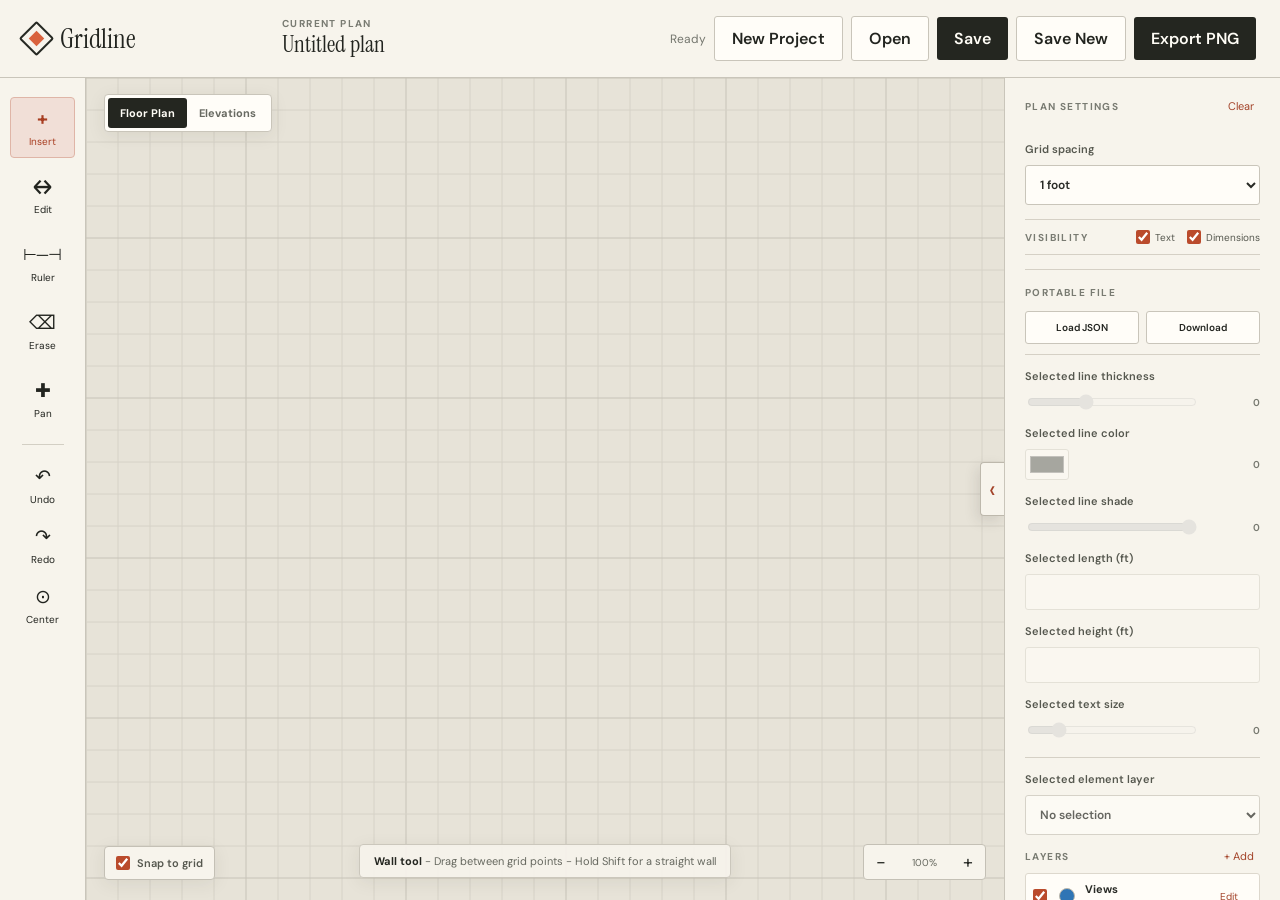
<file: index.html>
<!doctype html>
<html lang="en">
  <head>
    <meta charset="UTF-8" />
    <meta name="viewport" content="width=device-width, initial-scale=1.0" />
    <meta name="theme-color" content="#f3efe5" />
    <title>Gridline - Floor Plan Studio</title>
    <link rel="stylesheet" href="./styles.css" />
  </head>
  <body>
    <div id="app">
      <header class="topbar">
        <a class="brand" href="#" aria-label="Gridline home">
          <span class="brand-mark" aria-hidden="true"></span>
          <span>Gridline</span>
        </a>
        <div class="project-title">
          <span class="eyebrow">Current plan</span>
          <strong id="projectName">Untitled plan</strong>
        </div>

        <div class="top-actions">
          <span id="saveStatus" class="save-status">Saved locally</span>
          <input id="loadInput" type="file" accept="application/json,.json" hidden />
          <button id="newProjectButton" class="button button-light">New Project</button>
          <button id="serverLoadButton" class="button button-light">Open</button>
          <button id="serverSaveButton" class="button button-dark">Save</button>
          <button id="serverSaveNewButton" class="button button-light">Save New</button>
          <button id="exportButton" class="button button-dark">Export PNG</button>
        </div>
      </header>

      <nav class="page-switch canvas-page-switch" aria-label="Workspace switcher">
        <button id="floorPageButton" class="page-button active" type="button">Floor Plan</button>
        <button id="elevationPageButton" class="page-button" type="button">Elevations</button>
      </nav>

      <main id="floorWorkspace" class="workspace">
        <aside class="toolbar" aria-label="Drawing tools">
          <button id="insertToolButton" class="tool active" type="button" title="Insert walls, shapes, columns, or text">
            <span class="tool-icon shapes-icon">+</span><span>Insert</span>
          </button>
          <button class="tool" data-tool="edit" title="Select or edit wall endpoints (V)">
            <span class="tool-icon edit-icon">&harr;</span><span>Edit</span>
          </button>
          <button class="tool" data-tool="ruler" title="Measure between any two points (R)">
            <span class="tool-icon ruler-icon">&#8866;&#9472;&#8867;</span><span>Ruler</span>
          </button>
          <button class="tool" data-tool="erase" title="Erase walls (E)">
            <span class="tool-icon erase-icon">&#9003;</span><span>Erase</span>
          </button>
          <button class="tool" data-tool="pan" title="Move the grid (P)">
            <span class="tool-icon pan-icon">&#10010;</span><span>Pan</span>
          </button>
          <div class="tool-divider"></div>
          <button id="undoButton" class="tool compact" title="Undo (Ctrl+Z)"><span class="tool-icon undo-icon">&#8630;</span><span>Undo</span></button>
          <button id="redoButton" class="tool compact" title="Redo (Ctrl+Shift+Z)"><span class="tool-icon redo-icon">&#8631;</span><span>Redo</span></button>
          <button id="centerButton" class="tool compact" title="Center the grid"><span class="tool-icon center-icon">&#8857;</span><span>Center</span></button>
        </aside>
        <aside id="shapePalette" class="shape-palette" aria-label="Insert choices" hidden>
          <button class="shape-choice active" data-insert-tool="wall" title="Wall"><span class="wall-icon"></span><small>Wall</small></button>
          <button class="shape-choice" data-shape="square" title="Square"><span>&#9633;</span><small>Square</small></button>
          <button class="shape-choice" data-shape="rectangle" title="Rectangle"><span>&#9645;</span><small>Rect</small></button>
          <button class="shape-choice" data-shape="circle" title="Circle"><span>&#9675;</span><small>Circle</small></button>
          <button class="shape-choice" data-shape="line" title="Line"><span>/</span><small>Line</small></button>
          <button class="shape-choice" data-shape="semicircle" title="Semi-circle"><span>&#8745;</span><small>Half</small></button>
          <button class="shape-choice" data-shape="polygon" title="Polygon area"><span>&#11041;</span><small>Polygon</small></button>
          <button class="shape-choice" data-insert-tool="objects" data-object="column" title="Column"><span>&#9632;</span><small>Column</small></button>
          <button class="shape-choice" data-insert-tool="text" title="Text"><span class="text-icon">T</span><small>Text</small></button>
        </aside>
        <aside id="selectPalette" class="shape-palette select-palette" aria-label="Selection choices" hidden>
          <button class="shape-choice active" data-select-mode="single" title="Select one item"><span>&#9679;</span><small>Select</small></button>
          <button class="shape-choice" data-select-mode="highlight" title="Box select multiple items"><span>&#9633;</span><small>Highlight</small></button>
        </aside>

        <section class="canvas-shell">
          <canvas id="planCanvas" aria-label="Floor plan drawing canvas"></canvas>
          <button id="propertiesToggle" class="properties-toggle" type="button" aria-expanded="false" aria-controls="extendedProperties" aria-label="Open extended properties">&#8249;</button>
          <aside id="extendedProperties" class="extended-properties" aria-label="Extended properties" hidden>
            <div class="extended-properties-heading">
              <div><span class="eyebrow">Properties</span><strong>Plan details</strong></div>
              <button id="propertiesClose" type="button" aria-label="Close extended properties">&times;</button>
            </div>
            <details class="area-dropdown" open>
              <summary>Area</summary>
              <dl>
                <div><dt>Selected polygon</dt><dd id="selectedPolygonArea">No polygon selected</dd></div>
                <div><dt>Vertices</dt><dd id="selectedPolygonVertices">&mdash;</dd></div>
                <div><dt>Total polygon area</dt><dd id="totalPolygonArea">0 sq ft</dd></div>
              </dl>
              <div class="polygon-list-heading"><span>Polygons</span><small id="polygonListCount">0</small></div>
              <div id="polygonAreaList" class="polygon-area-list"></div>
              <p>Polygon area is calculated from its grid-scaled outline. Click each corner, then click the first point or double-click to finish.</p>
            </details>
          </aside>
          <div class="canvas-help"><span id="modeLabel">Wall tool</span> - <span id="modeHelp" class="help-copy">Drag between grid points - Hold Shift for a straight wall</span></div>
          <div class="zoom-controls">
            <button id="zoomOut" aria-label="Zoom out">-</button>
            <span id="zoomLabel">100%</span>
            <button id="zoomIn" aria-label="Zoom in">+</button>
          </div>
          <label class="snap-toggle">
            <input id="snapToGrid" type="checkbox" checked />
            <span>Snap to grid</span>
          </label>        </section>

        <aside class="inspector">
          <div class="inspector-heading">
            <span class="eyebrow">Plan settings</span>
            <button id="clearButton" class="text-button">Clear</button>
          </div>
          <label class="field">
            <span>Grid spacing</span>
            <select id="gridSize">
              <option value="1">1 inch</option>
              <option value="3">3 inches</option>
              <option value="6">6 inches</option>
              <option value="12" selected>1 foot</option>
              <option value="24">2 feet</option>
            </select>
          </label>
          <div class="visibility-controls">
            <span class="eyebrow">Visibility</span>
            <label><input id="showText" type="checkbox" checked /><span>Text</span></label>
            <label><input id="showDimensions" type="checkbox" checked /><span>Dimensions</span></label>
          </div>
          <div class="portable-actions">
            <span class="eyebrow">Portable file</span>
            <div>
              <button id="loadButton" class="button button-light">Load JSON</button>
              <button id="saveButton" class="button button-light">Download</button>
            </div>
          </div>
          <label class="field">
            <span>Selected line thickness</span>
            <div class="range-row">
              <input id="wallWidth" type="range" min="3" max="12" value="6" disabled />
              <output id="wallWidthValue">0</output>
            </div>
          </label>
          <label class="field">
            <span>Selected line color</span>
            <div class="color-row">
              <input id="lineColor" type="color" value="#30332d" disabled />
              <output id="lineColorValue">0</output>
            </div>
          </label>
          <label class="field">
            <span>Selected line shade</span>
            <div class="range-row">
              <input id="lineShade" type="range" min="20" max="100" step="1" value="100" disabled />
              <output id="lineShadeValue">0</output>
            </div>
          </label>
          <label class="field">
            <span id="elementLengthLabel">Selected length (ft)</span>
            <input id="elementLength" class="number-input" type="number" min="0.1" step="0.1" disabled />
          </label>
          <label class="field">
            <span id="elementHeightLabel">Selected height (ft)</span>
            <input id="elementHeight" class="number-input" type="number" min="0.1" step="0.1" disabled />
          </label>
          <label id="textSizeField" class="field text-size-field">
            <span>Selected text size</span>
            <div class="range-row">
              <input id="labelSize" type="range" min="10" max="48" step="1" value="16" disabled />
              <output id="labelSizeValue">0</output>
            </div>
          </label>
          <section class="layers-panel" aria-label="Floor plan layers">
            <label class="field layer-assignment-field">
              <span>Selected element layer</span>
              <select id="layerSelect" disabled>
                <option value="">No selection</option>
              </select>
            </label>
            <div class="layers-heading">
              <span class="eyebrow">Layers</span>
              <button id="addLayerButton" class="text-button" type="button">+ Add</button>
            </div>
            <div id="layerList" class="layer-list"></div>
          </section>
          <section class="views-panel" aria-label="Saved floor plan views">
            <div class="layers-heading">
              <span class="eyebrow">Views</span>
              <button id="addViewButton" class="text-button" type="button">+ Add view</button>
            </div>
            <div id="viewList" class="layer-list view-list"></div>
          </section>
          <div hidden aria-hidden="true"><span id="wallCount"></span></div>
          <div hidden aria-hidden="true">
            <span id="totalLength"></span><span id="rulerCount"></span><span id="labelCount"></span><span id="shapeCount"></span><span id="objectCount"></span>
            <ol id="wallList"></ol><ul id="rulerList"></ul><ul id="labelList"></ul><ul id="shapeList"></ul><ul id="objectList"></ul>
          </div>
        </aside>
      </main>
      <main id="elevationWorkspace" class="workspace elevation-workspace" hidden>
        <aside class="toolbar" aria-label="Elevation drawing tools">
          <button class="tool active" data-elev-tool="line" title="Draw elevation lines">
            <span class="tool-icon">/</span><span>Line</span>
          </button>
          <button class="tool" data-elev-tool="rect" title="Draw rectangles">
            <span class="tool-icon">□</span><span>Rect</span>
          </button>
          <button class="tool" data-elev-tool="dimension" title="Draw dimensions">
            <span class="tool-icon">|-|</span><span>Dim</span>
          </button>
          <button class="tool" data-elev-tool="text" title="Add text labels">
            <span class="tool-icon text-icon">T</span><span>Text</span>
          </button>
          <button class="tool" data-elev-tool="select" title="Select and move items">
            <span class="tool-icon">+</span><span>Select</span>
          </button>
          <button class="tool" data-elev-tool="erase" title="Erase elevation items">
            <span class="tool-icon erase-icon">&#9003;</span><span>Erase</span>
          </button>
          <button class="tool" data-elev-tool="pan" title="Pan elevation canvas">
            <span class="tool-icon pan-icon">&#10010;</span><span>Pan</span>
          </button>
          <div class="tool-divider"></div>
          <button id="elevUndoButton" class="tool compact" title="Undo elevation change" disabled>
            <span class="tool-icon">&#8630;</span><span>Undo</span>
          </button>
          <button id="elevRedoButton" class="tool compact" title="Redo elevation change" disabled>
            <span class="tool-icon">&#8631;</span><span>Redo</span>
          </button>
        </aside>
        <aside id="elevSelectPalette" class="shape-palette elevation-select-palette" aria-label="Elevation selection choices" hidden>
          <button class="shape-choice active" data-elev-select-mode="single" title="Select one elevation item"><span>+</span><small>Select</small></button>
          <button class="shape-choice" data-elev-select-mode="highlight" title="Box select multiple elevation items"><span>□</span><small>Highlight</small></button>
        </aside>

        <section class="canvas-shell">
          <canvas id="elevationCanvas" aria-label="Home elevation drawing canvas"></canvas>
          <div class="canvas-help"><span id="modeLabel">Wall tool</span> - <span id="modeHelp" class="help-copy">Drag between grid points - Hold Shift for a straight wall</span></div>
          <div class="zoom-controls">
            <button id="elevZoomOut" aria-label="Zoom out">-</button>
            <span id="elevZoomLabel">100%</span>
            <button id="elevZoomIn" aria-label="Zoom in">+</button>
          </div>
        </section>

        <aside class="inspector elevation-inspector">
          <div class="inspector-heading">
            <span class="eyebrow">Elevation settings</span>
            <button id="clearElevationButton" class="text-button">Clear</button>
          </div>
          <label class="field">
            <span>Elevation view</span>
            <select id="elevationViewSelect">
              <option value="front">Front elevation</option>
              <option value="right">Right side elevation</option>
              <option value="left">Left side elevation</option>
              <option value="rear">Rear elevation</option>
            </select>
          </label>
          <label class="field">
            <span>Grid spacing</span>
            <select id="elevGridSize">
              <option value="1">1 inch</option>
              <option value="3">3 inches</option>
              <option value="6">6 inches</option>
              <option value="12" selected>1 foot</option>
              <option value="24">2 feet</option>
            </select>
          </label>
          <label class="field">
            <span>Selected line color</span>
            <div class="color-row">
              <input id="elevColor" type="color" value="#242620" />
              <output id="elevColorValue">#242620</output>
            </div>
          </label>
          <label class="field">
            <span>Selected line thickness</span>
            <div class="range-row">
              <input id="elevLineWidth" type="range" min="1" max="8" step="1" value="2" />
              <output id="elevLineWidthValue">2 px</output>
            </div>
          </label>
          <label class="field">
            <span>Text size</span>
            <div class="range-row">
              <input id="elevTextSize" type="range" min="10" max="48" step="1" value="14" />
              <output id="elevTextSizeValue">14 px</output>
            </div>
          </label>
          <label class="field">
            <span id="elevLengthLabel">Selected line length (ft)</span>
            <input id="elevLength" class="number-input" type="number" min="0.1" step="0.1" disabled />
          </label>
          <div hidden aria-hidden="true"><span id="elevItemCount"></span></div>
          <div hidden aria-hidden="true"><ul id="elevationList"></ul></div>
        </aside>
      </main>
    </div>
    <dialog id="serverDialog" class="server-dialog">
      <div class="dialog-heading">
        <div><span class="eyebrow">Server plans</span><h2>Open a floor plan</h2></div>
        <button id="closeServerDialog" class="dialog-close" aria-label="Close">X</button>
      </div>
      <div id="serverPlanList" class="server-plan-list"></div>
    </dialog>
    <dialog id="newProjectDialog" class="server-dialog confirm-dialog">
      <div class="dialog-heading">
        <div><span class="eyebrow">Unsaved changes</span><h2>Save before starting over?</h2></div>
        <button id="cancelNewProjectIcon" class="dialog-close" aria-label="Cancel">X</button>
      </div>
      <p class="confirm-message">Your current plan has changes that have not been saved. Save them before opening a new canvas?</p>
      <div class="confirm-actions">
        <button id="cancelNewProject" class="button button-light">Cancel</button>
        <button id="discardNewProject" class="button button-light danger-button">Discard</button>
        <button id="saveNewProject" class="button button-dark">Save</button>
      </div>
    </dialog>
    <dialog id="layerDialog" class="server-dialog layer-dialog">
      <div class="dialog-heading">
        <div><span class="eyebrow">Layer properties</span><h2>Edit layer</h2></div>
      </div>
      <div class="layer-dialog-body">
        <label class="field">
          <span>Layer name</span>
          <input id="layerName" class="number-input" type="text" maxlength="80" />
        </label>
        <label class="field">
          <span>Layer color</span>
          <div class="color-row">
            <input id="layerColor" type="color" value="#30332d" />
            <output id="layerColorValue">#30332d</output>
          </div>
        </label>
        <label class="field">
          <span>Layer opacity</span>
          <div class="range-row">
            <input id="layerOpacity" type="range" min="0" max="100" step="1" value="100" />
            <output id="layerOpacityValue">100%</output>
          </div>
        </label>
      </div>
      <div class="confirm-actions">
        <button id="cancelLayerEdit" class="button button-light">Cancel</button>
        <button id="saveLayerEdit" class="button button-dark">Save layer</button>
      </div>
    </dialog>
    <dialog id="deleteLayerDialog" class="server-dialog confirm-dialog">
      <div class="dialog-heading">
        <div><span class="eyebrow">Delete layer</span><h2>Delete this layer?</h2></div>
      </div>
      <p id="deleteLayerMessage" class="confirm-message">Items assigned to this layer will remain on the canvas and render black at 100% opacity until reassigned.</p>
      <div class="confirm-actions">
        <button id="cancelDeleteLayer" class="button button-light">Cancel</button>
        <button id="confirmDeleteLayer" class="button button-light danger-button">Delete</button>
      </div>
    </dialog>
    <script src="./app.js" defer></script>
  </body>
</html>
</file>
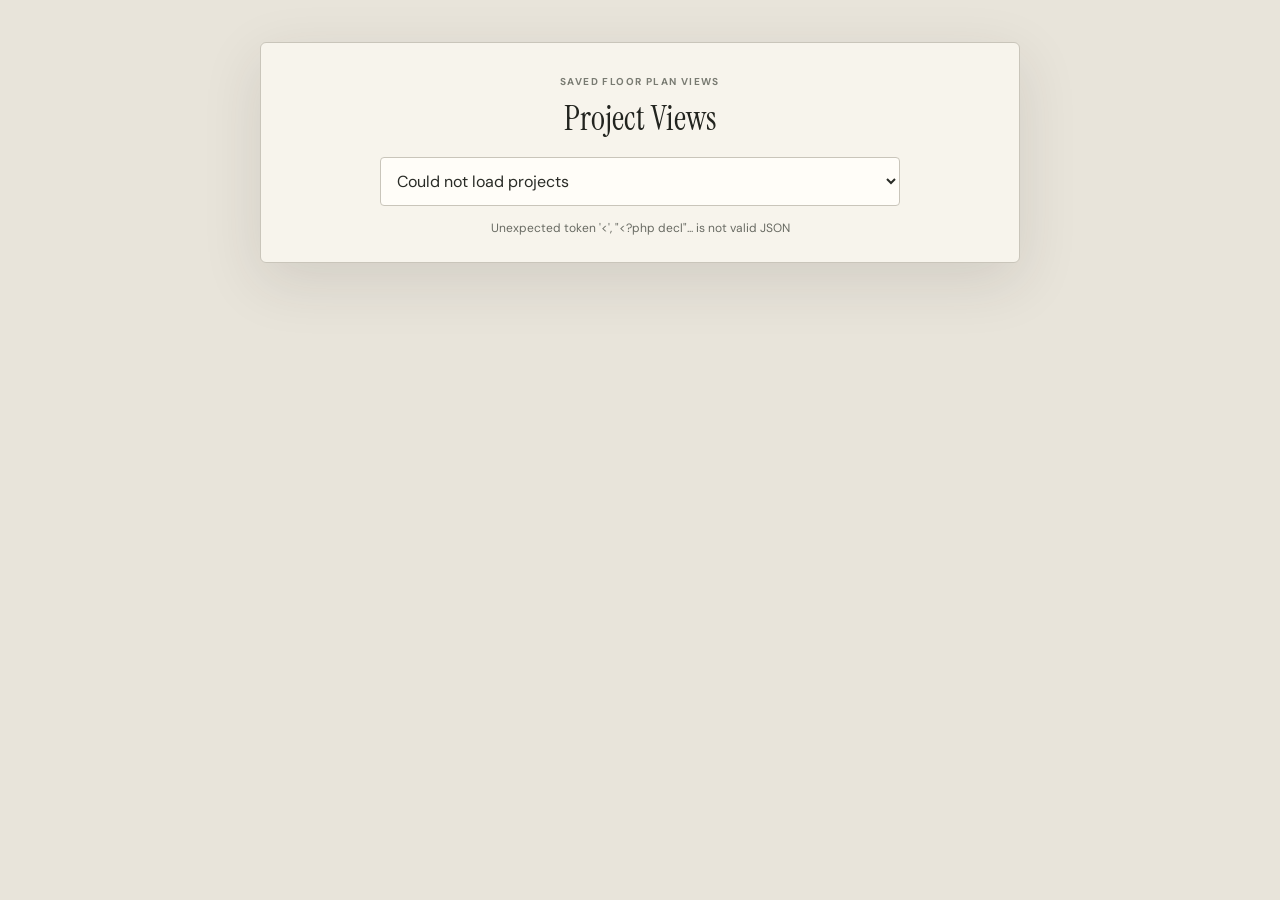
<file: views.html>
<!doctype html>
<html lang="en">
  <head>
    <meta charset="UTF-8" />
    <meta name="viewport" content="width=device-width, initial-scale=1.0" />
    <title>Gridline - Saved Views</title>
    <link rel="stylesheet" href="./styles.css" />
    <style>
      body { min-width: 0; overflow: auto; background: #e8e4da; }
      .views-page { min-height: 100vh; padding: 42px 24px; }
      .views-picker { max-width: 760px; margin: 0 auto 28px; padding: 26px; border: 1px solid #c9c5ba; border-radius: 6px; background: #f7f4ec; box-shadow: 0 18px 60px rgba(48,45,38,.12); text-align: center; }
      .views-picker h1 { margin: 6px 0 16px; font: 400 34px 'Instrument Serif', serif; }
      .views-picker select { width: min(520px, 100%); padding: 12px; border: 1px solid #c9c5ba; border-radius: 4px; background: #fffdf8; color: #292b26; }
      .views-status { margin: 14px 0 0; color: #686a62; font-size: 12px; }
      .views-output { width: min(100%, 1400px); margin: 0 auto; display: grid; gap: 22px; }
      .view-card { min-width: 0; padding: 18px; border: 1px solid #c9c5ba; border-radius: 6px; background: #f7f4ec; box-shadow: 0 10px 34px rgba(48,45,38,.08); }
      .view-card-header { display: flex; align-items: flex-start; justify-content: space-between; gap: 14px; margin-bottom: 12px; }
      .view-card h2 { margin: 0; font: 400 25px 'Instrument Serif', serif; }
      .view-card-header span { display: block; margin-top: 3px; color: #777970; font-size: 11px; font-weight: 700; white-space: nowrap; }
      .view-zoom-controls { display: inline-flex; align-items: center; overflow: hidden; border: 1px solid #c4c0b5; border-radius: 4px; background: #fffdf8; }
      .view-zoom-controls button { width: 34px; height: 32px; border: 0; background: transparent; cursor: pointer; color: #292b26; font-size: 17px; font-weight: 700; }
      .view-zoom-controls button:hover { background: #e9e5da; }
      .view-zoom-controls span { min-width: 58px; margin: 0; text-align: center; color: #686a62; font-size: 10px; }
      .view-canvas-wrap { width: 100%; height: min(620px, calc(100vh - 260px)); min-height: 320px; overflow: hidden; border: 1px solid #ddd8cd; background: #fff; }
      .view-canvas-wrap canvas { display: block; width: 100%; height: 100%; background: #fff; }
      .empty-views { padding: 26px; border: 1px dashed #c9c5ba; border-radius: 6px; background: #f7f4ec; color: #686a62; text-align: center; }
    </style>
  </head>
  <body>
    <main class="views-page">
      <section class="views-picker">
        <span class="eyebrow">Saved floor plan views</span>
        <h1>Project Views</h1>
        <select id="projectSelect"><option value="">Loading projects...</option></select>
        <p id="viewsStatus" class="views-status">Select a project to render its saved views.</p>
      </section>
      <section id="viewsOutput" class="views-output"></section>
    </main>
    <script src="./views.js" defer></script>
  </body>
</html>
</file>
<file: styles.css>
@import url('https://fonts.googleapis.com/css2?family=DM+Sans:wght@400;500;600;700&family=Instrument+Serif:ital@0;1&display=swap');

:root { color: #22241f; background: #e8e4da; font-family: 'DM Sans', sans-serif; font-synthesis: none; }
* { box-sizing: border-box; }
body { margin: 0; min-width: 920px; min-height: 100vh; overflow: hidden; }
button, select, input { font: inherit; }
button { color: inherit; }
.topbar { height: 78px; display: grid; grid-template-columns: 240px 1fr auto; align-items: center; gap: 18px; padding: 0 24px; background: #f7f4ec; border-bottom: 1px solid #c9c5ba; }
.brand { display: flex; align-items: center; gap: 11px; color: inherit; text-decoration: none; font-family: 'Instrument Serif', serif; font-size: 27px; }
.brand-mark { width: 25px; height: 25px; border: 2px solid #272a24; border-radius: 2px; position: relative; transform: rotate(45deg); }
.brand-mark::after { content: ''; position: absolute; inset: 5px; background: #d9623d; }
.project-title { display: flex; flex-direction: column; line-height: 1.25; }
.project-title strong { font-family: 'Instrument Serif', serif; font-size: 23px; font-weight: 400; }
.eyebrow { color: #797b72; font-size: 10px; font-weight: 700; letter-spacing: .14em; text-transform: uppercase; }
.top-actions { display: flex; align-items: center; gap: 8px; }
.page-switch { display: inline-flex; justify-self: start; padding: 3px; border: 1px solid #c9c5ba; border-radius: 4px; background: #fffdf8; }
.canvas-page-switch { position: absolute; z-index: 8; top: calc(78px + 16px); left: calc(86px + 18px); box-shadow: 0 4px 18px rgba(48,45,38,.08); }
.page-button { border: 0; border-radius: 3px; padding: 8px 12px; background: transparent; color: #686a62; cursor: pointer; font-size: 11px; font-weight: 700; }
.page-button.active { background: #242620; color: #fffdf6; }
.save-status { color: #74766e; font-size: 12px; }
.button { border: 0; border-radius: 3px; padding: 11px 17px; font-weight: 600; cursor: pointer; }
.button-dark { background: #242620; color: #fffdf6; }
.button-light { border: 1px solid #c9c5ba; background: #fffdf8; }
.button:hover { filter: brightness(.96); }
.workspace { position: relative; height: calc(100vh - 78px); display: grid; grid-template-columns: 86px minmax(500px, 1fr) 276px; }
.toolbar { z-index: 2; display: flex; flex-direction: column; align-items: center; gap: 7px; padding: 19px 10px; overflow-y: auto; scrollbar-width: none; background: #f7f4ec; border-right: 1px solid #c9c5ba; }
.toolbar::-webkit-scrollbar { display: none; }
.tool { width: 65px; height: 61px; display: flex; flex-direction: column; align-items: center; justify-content: center; gap: 5px; border: 1px solid transparent; border-radius: 4px; background: transparent; cursor: pointer; font-size: 10px; }
.tool { flex: 0 0 auto; }
.tool:hover { background: #ece8dd; }
.tool.active { color: #a83e22; background: #f1dfd7; border-color: #dfb5a7; }
.tool-icon { display: flex; align-items: center; justify-content: center; width: 30px; height: 22px; font-family: 'Segoe UI Symbol', 'Arial Unicode MS', 'DM Sans', sans-serif; font-size: 20px; line-height: 1; font-weight: 700; }
.wall-icon { width: 30px; height: 13px; margin: 3px 0 4px; border-top: 4px solid currentColor; border-bottom: 2px solid currentColor; }
.edit-icon, .ruler-icon, .shapes-icon, .object-icon, .erase-icon, .pan-icon, .undo-icon, .redo-icon, .center-icon { letter-spacing: 0; }
.ruler-icon { font-size: 16px; font-weight: 800; }
.shapes-icon, .object-icon, .erase-icon, .pan-icon, .undo-icon, .redo-icon, .center-icon { font-size: 19px; }
.text-icon { font-family: 'Instrument Serif', Georgia, serif; font-size: 25px; font-weight: 700; }
.shape-palette { position: absolute; z-index: 5; top: 16px; left: 96px; display: flex; width: 68px; flex-direction: column; gap: 5px; padding: 7px; border: 1px solid #c4c0b5; border-radius: 4px; background: #f7f4ec; box-shadow: 0 8px 28px rgba(48,45,38,.14); }
.shape-palette[hidden] { display: none; }
.shape-choice { display: flex; height: 52px; flex-direction: column; align-items: center; justify-content: center; gap: 2px; border: 1px solid transparent; border-radius: 3px; background: transparent; cursor: pointer; }
.shape-choice span { display: flex; align-items: center; justify-content: center; width: 28px; height: 24px; font-family: 'Segoe UI Symbol', 'Arial Unicode MS', 'DM Sans', sans-serif; font-size: 22px; line-height: 1; font-weight: 700; }
.shape-choice small { color: #686a62; font-size: 9px; }
.shape-choice:hover { background: #ece8dd; }
.shape-choice.active { color: #a83e22; border-color: #dfb5a7; background: #f1dfd7; }
.object-palette { top: 85px; }
.select-palette { top: 85px; }
.elevation-select-palette { top: 300px; }
.tool.compact { height: 53px; }
.tool-divider { width: 42px; height: 1px; margin: 7px 0; background: #d3cfc4; }
.canvas-shell { position: relative; overflow: hidden; background: #e4e0d5; }
.properties-toggle { position: absolute; z-index: 7; top: 50%; right: 0; width: 24px; height: 54px; transform: translateY(-50%); border: 1px solid #bdb8ac; border-right: 0; border-radius: 4px 0 0 4px; background: #f7f4ec; color: #a34329; box-shadow: -3px 5px 14px rgba(48,45,38,.12); cursor: pointer; font-size: 25px; line-height: 1; }
.properties-toggle:hover { background: #efe9de; }
.properties-toggle.open { right: 279px; }
.extended-properties { position: absolute; z-index: 6; inset: 0 0 0 auto; width: 280px; padding: 19px 16px; overflow-y: auto; border-left: 1px solid #bdb8ac; background: rgba(247,244,236,.97); box-shadow: -10px 0 28px rgba(48,45,38,.13); }
.extended-properties[hidden] { display: none; }
.extended-properties-heading { display: flex; align-items: flex-start; justify-content: space-between; margin-bottom: 20px; }
.extended-properties-heading > div { display: flex; flex-direction: column; gap: 4px; }
.extended-properties-heading strong { font: 400 22px 'Instrument Serif', serif; }
.extended-properties-heading button { width: 29px; height: 29px; border: 0; background: transparent; color: #686a62; cursor: pointer; font-size: 22px; }
.area-dropdown { border: 1px solid #d1ccc0; border-radius: 4px; background: #fffdf8; }
.area-dropdown summary { padding: 12px 13px; color: #30322d; cursor: pointer; font-size: 12px; font-weight: 700; }
.area-dropdown dl { margin: 0; padding: 2px 13px 8px; }
.area-dropdown dl div { display: flex; justify-content: space-between; gap: 12px; padding: 9px 0; border-top: 1px solid #e2ded4; }
.area-dropdown dt { color: #777970; font-size: 10px; }
.area-dropdown dd { margin: 0; color: #a34329; font-size: 11px; font-weight: 700; text-align: right; }
.polygon-list-heading { display: flex; align-items: center; justify-content: space-between; padding: 11px 13px 7px; border-top: 1px solid #e2ded4; color: #777970; font-size: 9px; font-weight: 700; letter-spacing: .08em; text-transform: uppercase; }
.polygon-list-heading small { color: #a34329; font-size: 9px; }
.polygon-area-list { display: flex; flex-direction: column; gap: 5px; padding: 0 8px 10px; }
.polygon-area-empty { margin: 3px 5px; color: #8a8b84; font-size: 10px; line-height: 1.45; }
.polygon-area-row { display: grid; grid-template-columns: minmax(0, 1fr) 30px 30px; gap: 0; border: 1px solid #ddd8cd; border-radius: 3px; background: #f7f4ec; }
.polygon-area-row.selected { border-color: #d49a88; background: #f1dfd7; box-shadow: inset 3px 0 #b54b2d; }
.polygon-area-select { min-width: 0; display: flex; align-items: center; justify-content: space-between; gap: 8px; padding: 9px 8px 9px 11px; border: 0; background: transparent; cursor: pointer; text-align: left; }
.polygon-area-select span { overflow: hidden; font-size: 10px; font-weight: 600; text-overflow: ellipsis; white-space: nowrap; }
.polygon-area-select strong { flex: 0 0 auto; color: #a34329; font-size: 9px; }
.polygon-area-action { width: 30px; border: 0; border-left: 1px solid #ddd8cd; background: transparent; color: #777970; cursor: pointer; font-size: 15px; }
.polygon-area-action:hover { background: #e8e3d8; color: #a34329; }
.polygon-area-delete { color: #8a5b4e; font-size: 17px; }
.polygon-area-delete:hover { background: #ead4cc; color: #9f351d; }
.area-dropdown p { margin: 0; padding: 11px 13px 13px; border-top: 1px solid #e2ded4; color: #777970; font-size: 10px; line-height: 1.55; }
#planCanvas, #elevationCanvas { display: block; width: 100%; height: 100%; cursor: crosshair; touch-action: none; }
.elevation-workspace[hidden] { display: none; }
.workspace[hidden] { display: none; }
.elevation-workspace .canvas-shell { background: #f1eee6; }
.elevation-inspector .legend-swatch { background: #242620; height: 2px; }
.canvas-help { position: absolute; left: 50%; bottom: 22px; transform: translateX(-50%); padding: 9px 14px; border: 1px solid #cbc7bc; border-radius: 4px; background: rgba(247,244,236,.92); box-shadow: 0 4px 18px rgba(48,45,38,.08); color: #66685f; font-size: 11px; white-space: nowrap; pointer-events: none; }
.canvas-help span { color: #242620; font-weight: 700; }
.canvas-help .help-copy { color: #66685f; font-weight: 400; }
.zoom-controls { position: absolute; right: 18px; bottom: 20px; display: flex; align-items: center; overflow: hidden; border: 1px solid #c4c0b5; border-radius: 4px; background: #f7f4ec; }
.zoom-controls button { width: 34px; height: 34px; border: 0; background: transparent; cursor: pointer; font-size: 18px; }
.zoom-controls button:hover { background: #e9e5da; }
.zoom-controls span { min-width: 53px; text-align: center; color: #686a61; font-size: 10px; }
.snap-toggle { position: absolute; left: 18px; bottom: 20px; display: flex; align-items: center; gap: 7px; padding: 9px 11px; border: 1px solid #c4c0b5; border-radius: 4px; background: #f7f4ec; box-shadow: 0 4px 18px rgba(48,45,38,.08); color: #56584f; cursor: pointer; font-size: 11px; font-weight: 600; user-select: none; }
.snap-toggle input { width: 14px; height: 14px; margin: 0; accent-color: #ba4b2c; }
.inspector { display: flex; flex-direction: column; min-height: 0; padding: 20px; overflow-y: auto; background: #f7f4ec; border-left: 1px solid #c9c5ba; }
.inspector-heading { display: flex; align-items: center; justify-content: space-between; margin-bottom: 28px; }
.text-button { border: 0; background: transparent; color: #a34329; font-size: 11px; cursor: pointer; }
.field { display: flex; flex-direction: column; gap: 9px; margin-bottom: 14px; color: #56584f; font-size: 11px; font-weight: 600; }
.field select { width: 100%; padding: 10px; border: 1px solid #c9c5ba; border-radius: 3px; background: #fffdf8; color: #292b26; font-size: 12px; }
.range-row { display: grid; grid-template-columns: 1fr 52px; gap: 9px; align-items: center; }
.range-row input { accent-color: #ba4b2c; }
.range-row output { color: #777970; font-size: 10px; text-align: right; }
.color-row { display: grid; grid-template-columns: 44px 1fr; gap: 9px; align-items: center; }
.color-row input { width: 44px; height: 31px; padding: 2px; border: 1px solid #c9c5ba; border-radius: 3px; background: #fffdf8; cursor: pointer; }
.color-row output { color: #777970; font-size: 10px; text-align: right; }
.number-input { width: 100%; padding: 9px 10px; border: 1px solid #c9c5ba; border-radius: 3px; background: #fffdf8; color: #292b26; font-size: 12px; }
.legend-card { display: flex; align-items: center; gap: 12px; margin: 12px 0; padding: 12px 14px; border: 1px solid #d6d1c5; background: #efebe1; }
.legend-card div { display: flex; flex-direction: column; gap: 3px; }
.legend-card strong { font-family: 'Instrument Serif', serif; font-size: 18px; font-weight: 400; }
.legend-card small { color: #777970; font-size: 9px; }
.legend-swatch { width: 28px; height: 6px; background: #30332d; }
.portable-actions { margin: 0 0 14px; padding: 10px 0; border-top: 1px solid #d5d0c5; border-bottom: 1px solid #d5d0c5; }
.portable-actions > div { display: grid; grid-template-columns: 1fr 1fr; gap: 7px; margin-top: 10px; }
.portable-actions .button { padding: 9px 7px; font-size: 10px; }
.field input:disabled { cursor: not-allowed; opacity: .4; }
.visibility-controls { display: grid; grid-template-columns: 1fr auto auto; align-items: center; gap: 12px; margin: 0 0 14px; padding: 10px 0; border-top: 1px solid #d5d0c5; border-bottom: 1px solid #d5d0c5; }
.visibility-controls label { display: flex; align-items: center; gap: 5px; color: #56584f; cursor: pointer; font-size: 10px; }
.visibility-controls input { width: 14px; height: 14px; margin: 0; accent-color: #ba4b2c; }
.wall-list-panel { display: flex; flex: 0 0 auto; min-height: 100px; flex-direction: column; margin-top: 12px; padding-top: 14px; border-top: 1px solid #d5d0c5; overflow: visible; }
.wall-list-heading { display: flex; align-items: center; justify-content: space-between; margin-bottom: 12px; }
.wall-list-heading > span:last-child { color: #a34329; font-size: 10px; font-weight: 700; }
.element-lists { min-height: 0; overflow: visible; }
.element-section-heading { display: flex; align-items: center; justify-content: space-between; padding: 8px 3px 5px; color: #777970; font-size: 9px; font-weight: 700; letter-spacing: .08em; text-transform: uppercase; }
.element-section-heading span:last-child { color: #a34329; letter-spacing: 0; text-transform: none; }
.wall-list { min-height: 0; margin: 0; padding: 0; overflow: visible; list-style: none; }
.wall-list li { display: flex; align-items: center; justify-content: space-between; gap: 8px; padding: 9px 3px; border-bottom: 1px solid #e0dcd2; color: #686a62; font-size: 10px; cursor: pointer; }
.wall-list li:not(.empty-list):hover { color: #a34329; background: #efebe1; }
.wall-list li strong { color: #292b26; font-size: 10px; }
.wall-list .empty-list { display: block; border: 0; color: #8a8b84; line-height: 1.5; }
.label-list li span { min-width: 0; overflow: hidden; text-overflow: ellipsis; white-space: nowrap; }
.server-dialog { width: min(520px, calc(100vw - 40px)); max-height: min(620px, calc(100vh - 60px)); padding: 0; border: 1px solid #bdb8ac; border-radius: 5px; background: #f7f4ec; color: #292b26; box-shadow: 0 24px 80px rgba(31,29,25,.28); }
.server-dialog::backdrop { background: rgba(35,34,30,.45); backdrop-filter: blur(2px); }
.dialog-heading { display: flex; align-items: flex-start; justify-content: space-between; padding: 22px 24px 18px; border-bottom: 1px solid #d5d0c5; }
.dialog-heading h2 { margin: 4px 0 0; font: 400 25px 'Instrument Serif', serif; }
.dialog-close { width: 32px; height: 32px; border: 0; border-radius: 3px; background: transparent; color: #6c6e66; cursor: pointer; font-size: 23px; }
.dialog-close:hover { background: #e8e4da; }
.server-plan-list { min-height: 100px; max-height: 430px; padding: 10px; overflow-y: auto; }
.server-plan-list button { width: 100%; display: flex; align-items: center; justify-content: space-between; padding: 14px; border: 0; border-bottom: 1px solid #ddd8cd; background: transparent; cursor: pointer; text-align: left; }
.server-plan-list button:hover { background: #ece8dd; }
.server-plan-list button span { font-weight: 600; }
.server-plan-list button small { color: #777970; font-size: 10px; }
.dialog-message { margin: 0; padding: 24px 14px; color: #777970; font-size: 12px; text-align: center; }
.dialog-message.error { color: #a34329; }
.confirm-dialog { width: min(480px, calc(100vw - 40px)); }
.confirm-message { margin: 0; padding: 22px 24px 8px; color: #686a62; font-size: 12px; line-height: 1.6; }
.confirm-actions { display: flex; justify-content: flex-end; gap: 8px; padding: 18px 24px 24px; }
.danger-button { color: #a34329; border-color: #d8afa3; }
.tips { display: flex; flex-direction: column; gap: 10px; padding-top: 20px; border-top: 1px solid #d5d0c5; }
.tips > div { display: flex; align-items: center; justify-content: space-between; color: #686a62; font-size: 10px; }
kbd { min-width: 25px; padding: 4px 6px; border: 1px solid #ccc7bb; border-bottom-width: 2px; border-radius: 3px; background: #fffdf8; color: #55574f; font: 9px 'DM Sans', sans-serif; text-align: center; }
@media (max-width: 1100px) { .workspace { grid-template-columns: 76px 1fr 230px; } .shape-palette { left: 84px; } .topbar { grid-template-columns: 170px 1fr auto; } .canvas-page-switch { left: calc(76px + 18px); } .save-status { display: none; } .button { padding: 10px 11px; font-size: 11px; } }
.layers-panel { margin: 3px 0 16px; padding: 14px 0; border-top: 1px solid #d5d0c5; border-bottom: 1px solid #d5d0c5; }
.layer-assignment-field { margin-bottom: 13px; }
.layers-heading { display: flex; align-items: center; justify-content: space-between; margin-bottom: 9px; }
.layer-list { display: flex; flex-direction: column; gap: 6px; }
.layer-row { display: grid; grid-template-columns: 18px 18px 1fr auto auto; align-items: center; gap: 8px; padding: 8px 7px; border: 1px solid #ddd8cd; border-radius: 3px; background: #fffdf8; }
.layer-row input { width: 14px; height: 14px; margin: 0; accent-color: #ba4b2c; }
.layer-swatch { width: 16px; height: 16px; border: 1px solid #bcb7ab; border-radius: 50%; }
.layer-meta { min-width: 0; display: flex; flex-direction: column; gap: 2px; }
.layer-meta strong { overflow: hidden; color: #292b26; font-size: 11px; text-overflow: ellipsis; white-space: nowrap; }
.layer-meta small { color: #777970; font-size: 9px; }
.layer-row .text-button { font-size: 10px; }
.layer-delete { padding: 0 2px; color: #a34329; white-space: nowrap; }
.layer-empty { margin: 0; color: #8a8b84; font-size: 11px; line-height: 1.5; }
.layer-dialog { width: min(460px, calc(100vw - 40px)); }
.layer-dialog-body { padding: 20px 24px 4px; }
.views-panel { margin: 3px 0 16px; padding: 14px 0; border-top: 1px solid #d5d0c5; border-bottom: 1px solid #d5d0c5; }
.view-row { display: grid; grid-template-columns: 1fr auto; align-items: center; gap: 8px; padding: 8px 7px; border: 1px solid #ddd8cd; border-radius: 3px; background: #fffdf8; }
.view-row strong { min-width: 0; overflow: hidden; color: #292b26; font-size: 11px; text-overflow: ellipsis; white-space: nowrap; }
.view-row small { color: #777970; font-size: 9px; }
.view-row .text-button { color: #a34329; font-size: 10px; }
.view-empty { margin: 0; color: #8a8b84; font-size: 11px; line-height: 1.5; }
</file>
